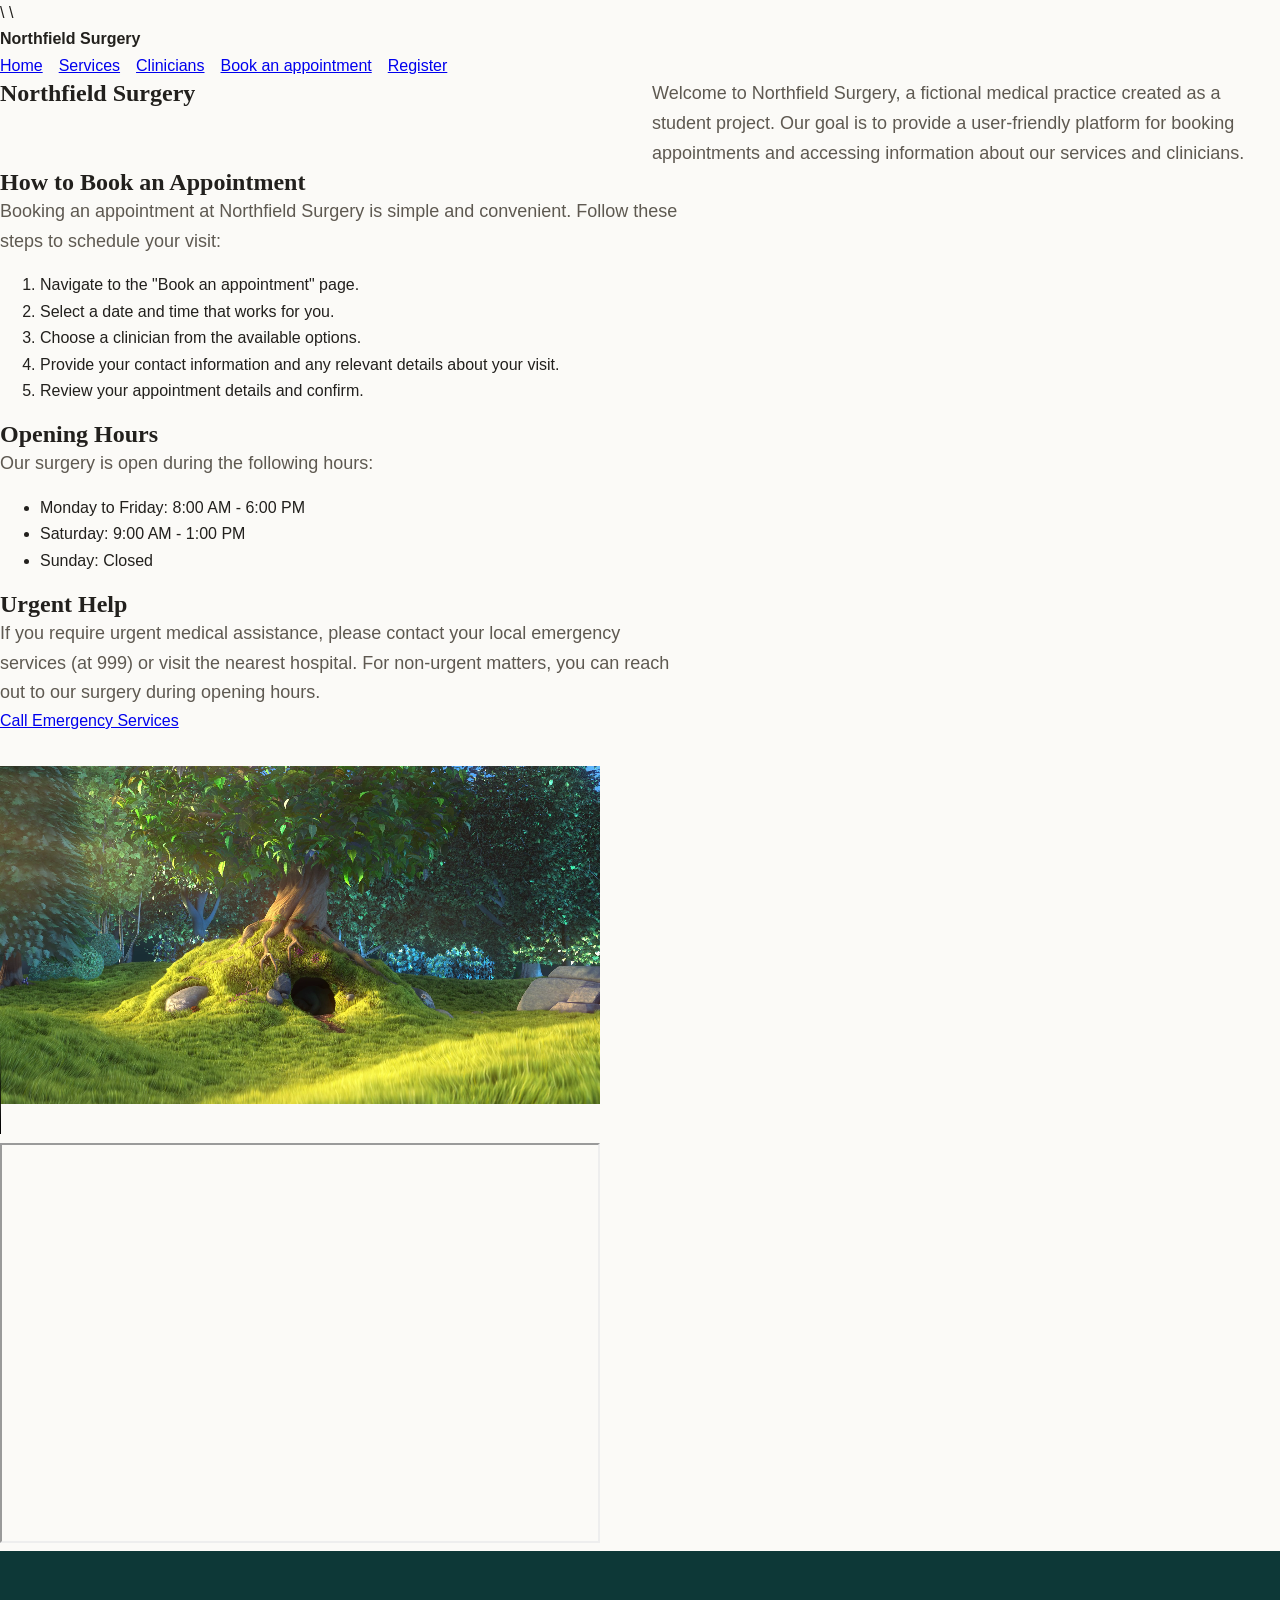
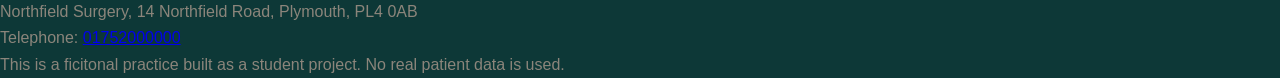
<file: index.html>
<!DOCTYPE html>
<html lang="en">
<head>
    <meta charset="UTF-8">
    <meta name="viewport" content="width=device-width, initial-scale=1.0">
    <title>Northfield Surgery | Book an appointment online</title>
    <link rel="stylesheet"
      href="assets/css/style.css">
    <script src="assets/js/data.js" defer></script>\
    <script src="assets/js/app.js" defer></script>\
</head>
<body>
    <header>
        <p><strong>Northfield Surgery</strong></p>

        <nav>
            <ul>
                <li><a href="index.html">Home</a></li>
                <li><a href="services.html">Services</a></li>
                <li><a href="clinicians.html">Clinicians</a></li>
                <li><a href="book.html">Book an appointment</a></li>
                <li><a href="register.html">Register</a></li>
            </ul>
        </nav>
    </header>

    <main>
        <section class="hero grid grid-cols-1 md:grid-cols-[7fr_5fr] gap-5 items-start">
            <h1 >Northfield Surgery</h1>
            <p class="lead">Welcome to Northfield Surgery, a fictional medical practice created as a student project. Our goal is to provide a user-friendly platform for booking appointments and accessing information about our services and clinicians.</p>
        </section>
        <section>
            <h2>How to Book an Appointment</h2>
            <p class="lead">Booking an appointment at Northfield Surgery is simple and convenient. Follow these steps to schedule your visit:</p>
            <ol>
                <li>Navigate to the "Book an appointment" page.</li>
                <li>Select a date and time that works for you.</li>
                <li>Choose a clinician from the available options.</li>
                <li>Provide your contact information and any relevant details about your visit.</li>
                <li>Review your appointment details and confirm.</li>
            </ol>
        </section>
        <section>
            <h2>Opening Hours</h2>
            <p class="lead">Our surgery is open during the following hours:</p>
            <ul>
                <li>Monday to Friday: 8:00 AM - 6:00 PM</li>
                <li>Saturday: 9:00 AM - 1:00 PM</li>
                <li>Sunday: Closed</li>
            </ul>
        </section>
        <section>
            <h2>Urgent Help</h2>
            <p class="lead">If you require urgent medical assistance, please contact your local emergency services (at 999) or visit the nearest hospital. For non-urgent matters, you can reach out to our surgery during opening hours.</p>
            <a href="tel:999">Call Emergency Services</a>
        </section>
        <section>
            <video controls width="600" height="400" title="Video of Northfield Surgery (Video is a placeholder and does not represent the actual surgery)" alt="Video of Northfield Surgery (Video is a placeholder and does not represent the actual surgery)">
                <source src="Big_Buck_Bunny_1080_10s_30MB.mp4" type="video/mp4"
                title="Video of Northfield Surgery (Video is a placeholder and does not represent the actual surgery)" alt="Video of Northfield Surgery (Video is a placeholder and does not represent the actual surgery)">
                <p>Your browser does not support the video</p>

            </video>
        </section>
        <iframe
            src="https://www.openstreetmap.org/export/embed.html"
            title="Map showing Northfield Surgery"
            width="600" height="400"
            loading="lazy">
        </iframe>
   
    </main>

    
    <footer>
        <p>Northfield Surgery, 14 Northfield Road, Plymouth, PL4 0AB</p>
        <p>Telephone: <a href="tel:01752000000">01752000000</a></p>
        <p>This is a ficitonal practice built as a student project. No real patient data is used.</p>
    </footer>


</body>
</html>
</file>
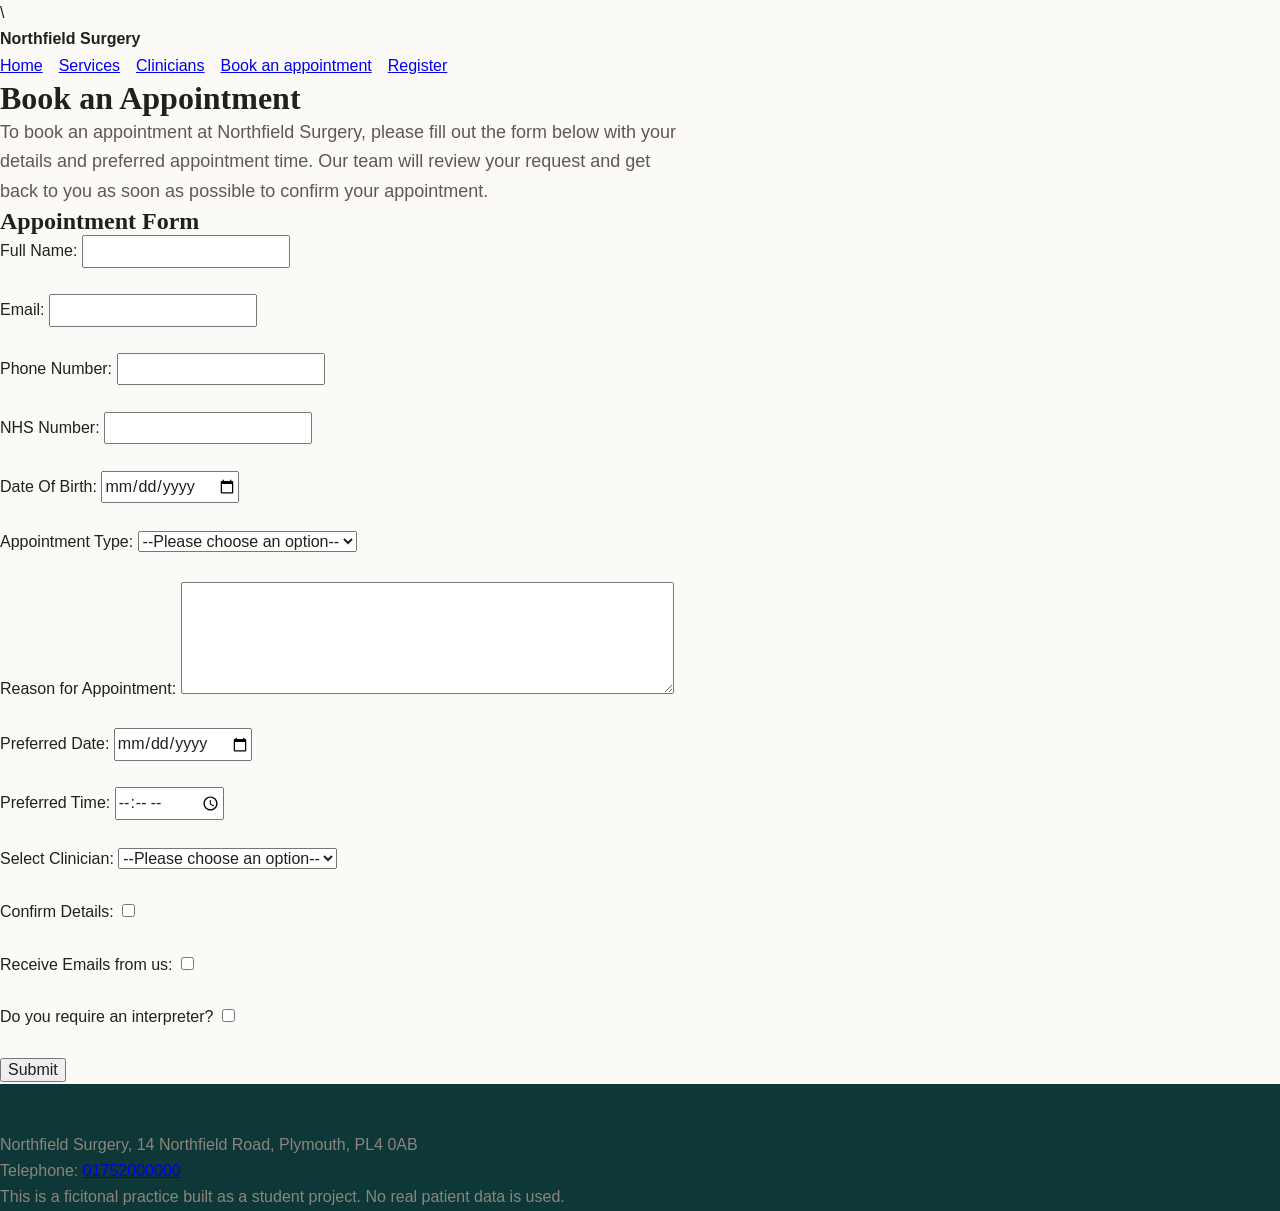
<file: book.html>
<!DOCTYPE html>
<html lang="en">
<head>
    <meta charset="UTF-8">
    <meta name="viewport" content="width=device-width, initial-scale=1.0">
    <title>Northfield Surgery | Book an appointment online</title>
    <link rel="stylesheet"
      href="assets/css/style.css">
    <script src="assets/js/data.js" defer></script>\
    <script src="assets/js/app.js" defer></script>
</head>
<body>
    <header>
        <p><strong>Northfield Surgery</strong></p>

        <nav>
            <ul>
                <li><a href="index.html">Home</a></li>
                <li><a href="services.html">Services</a></li>
                <li><a href="clinicians.html">Clinicians</a></li>
                <li><a href="book.html">Book an appointment</a></li>
                <li><a href="register.html">Register</a></li>
            </ul>
        </nav>
    </header>

    <main>

        <h1>Book an Appointment</h1>
        <p class="lead">To book an appointment at Northfield Surgery, please fill out the form below with your details and preferred appointment time. Our team will review your request and get back to you as soon as possible to confirm your appointment.</p>
        <section>
            <h2>Appointment Form</h2>
            <form action="submit_appointment.php" method="post">
                <label for="name">Full Name:</label>
                <input type="text" id="name" name="name" required><br><br>

                <label for="email">Email:</label>
                <input type="email" id="email" name="email" required><br><br>

                <label for="phone">Phone Number:</label>
                <input type="tel" id="phone" name="phone" required><br><br>

                <label for="NHS">NHS Number:</label>
                <input type="text" id="NHS" name="NHS" required pattern="[0-9]{10}"><br><br>

                <label for="dob">Date Of Birth:</label>
                <input type="date" id="dob" name="dob" required><br><br>

                <Label for="apptype">Appointment Type:</label>
                <select id="apptype" name="apptype" required>
                    <option value="">--Please choose an option--</option>
                    <option value="general">General Consultation</option>
                    <option value="specialist">Specialist Consultation</option>
                    <option value="screening">Health Screening</option>
                    <option value="vaccination">Vaccination</option>
                </select><br><br>

                <label for="reason">Reason for Appointment:</label>
                <textarea id="reason" name="reason" rows="4" cols="50" required></textarea><br><br>

                <label for="date">Preferred Date:</label>
                <input class='slot'type="date" id="date" name="date" required min="10/2/2026" max="10/2/2027"><br><br>

                <label for="time">Preferred Time:</label>
                <input class='slot' type="time" id="time" name="time" required><br><br>

                <label for="clinician">Select Clinician:</label>
                <select id="clinician" name="clinician" required>
                    <option value="">--Please choose an option--</option>
                    <option value="dave_martinez">Dave Martinez</option>
                    <option value="lucy_kushinada">Lucy Kushinada</option>
                    <option value="rebecca">Rebecca</option>
                    <option value="katsuo_tanaka">Katsuo Tanaka</option>
                </select><br><br>

                <label for="confirmDetail">Confirm Details:</label>
                <input type="checkbox" id="confirmDetail" name="confirmDetail" required><br><br>

                <label for="contact">Receive Emails from us:</label>
                <input type="checkbox" id="contact" name="contact"><br><br>

                <label for="interpreterReq">Do you require an interpreter?</label>
                <input type="checkbox" id="interpreterReq" name="interpreterReq"><br><br>

                <input type="submit" value="Submit">
            </form>
        </section>
    </main>
    
    <footer>
        <p>Northfield Surgery, 14 Northfield Road, Plymouth, PL4 0AB</p>
        <p>Telephone: <a href="tel:01752000000">01752000000</a></p>
        <p>This is a ficitonal practice built as a student project. No real patient data is used.</p>
    </footer>

    
</body>
</html>
</file>
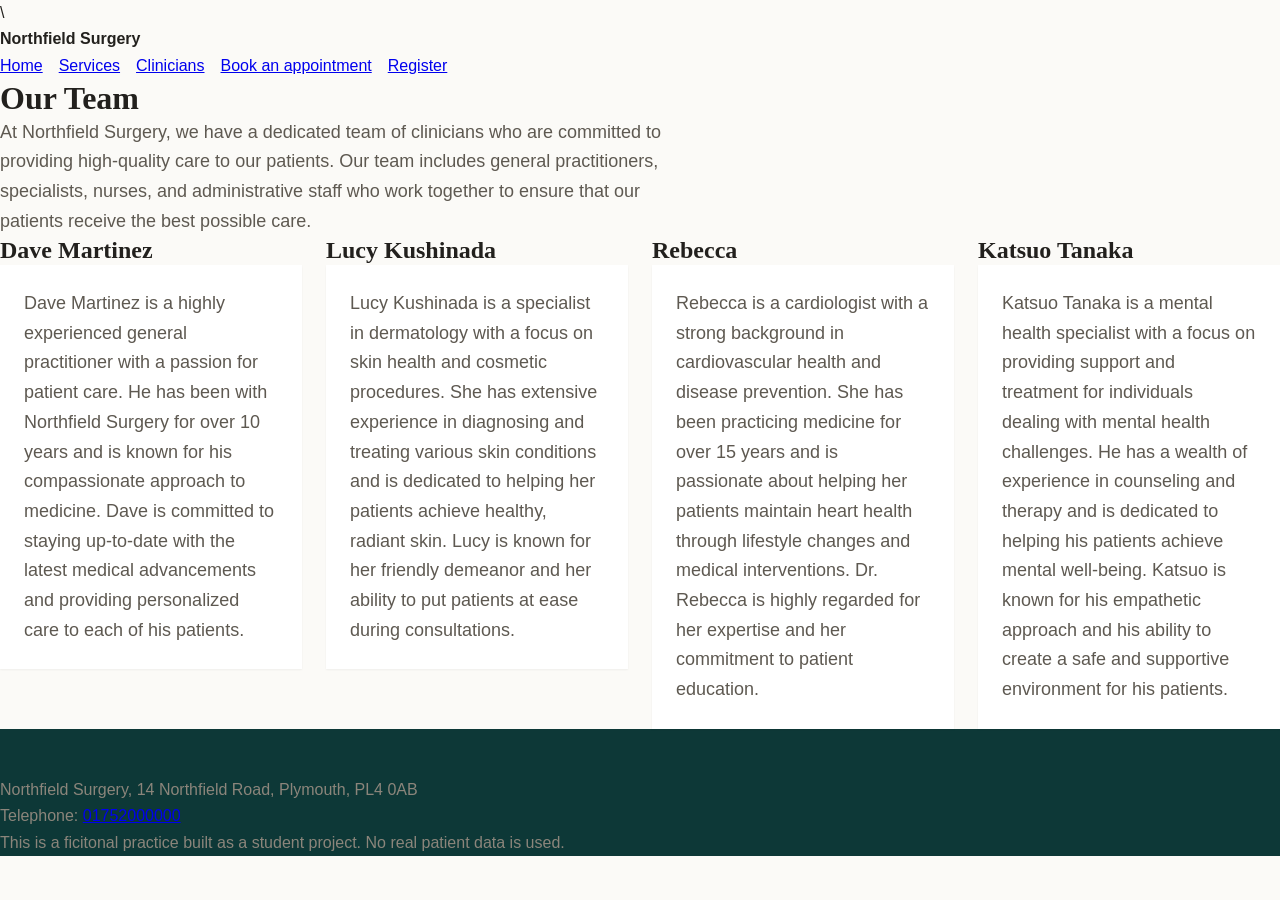
<file: clinicians.html>
<!DOCTYPE html>
<html lang="en">
<head>
    <meta charset="UTF-8">
    <meta name="viewport" content="width=device-width, initial-scale=1.0">
    <title>Northfield Surgery | Book an appointment online</title>
    <link rel="stylesheet"
      href="assets/css/style.css">
    <script src="assets/js/data.js" defer></script>\
    <script src="assets/js/app.js" defer></script>
</head>
<body>
    <header>
        <p><strong>Northfield Surgery</strong></p>

        <nav>
            <ul>
                <li><a href="index.html">Home</a></li>
                <li><a href="services.html">Services</a></li>
                <li><a href="clinicians.html">Clinicians</a></li>
                <li><a href="book.html">Book an appointment</a></li>
                <li><a href="register.html">Register</a></li>
            </ul>
        </nav>
    </header>

    <main>

        <h1>Our Team</h1>
        <p class="lead">At Northfield Surgery, we have a dedicated team of clinicians who are committed to providing high-quality care to our patients. Our team includes general practitioners, specialists, nurses, and administrative staff who work together to ensure that our patients receive the best possible care.</p>
        <div class="grid">
            <section class="Dave">
                <h2>Dave Martinez</h2>
                <p class="lead card">Dave Martinez is a highly experienced general practitioner with a passion for patient care. He has been with Northfield Surgery for over 10 years and is known for his compassionate approach to medicine. Dave is committed to staying up-to-date with the latest medical advancements and providing personalized care to each of his patients.</p>
            </section>
            <section class="Lucy">
                <h2>Lucy Kushinada</h2>
                <p class="lead card">Lucy Kushinada is a specialist in dermatology with a focus on skin health and cosmetic procedures. She has extensive experience in diagnosing and treating various skin conditions and is dedicated to helping her patients achieve healthy, radiant skin. Lucy is known for her friendly demeanor and her ability to put patients at ease during consultations.</p>
            </section>
            <section class="Rebecca">
                <h2>Rebecca</h2>
                <p class="lead card">Rebecca is a cardiologist with a strong background in cardiovascular health and disease prevention. She has been practicing medicine for over 15 years and is passionate about helping her patients maintain heart health through lifestyle changes and medical interventions. Dr. Rebecca is highly regarded for her expertise and her commitment to patient education.</p>
            </section>
            <section class="Katsuo">
                <h2>Katsuo Tanaka</h2>
                <p class="lead card" >Katsuo Tanaka is a mental health specialist with a focus on providing support and treatment for individuals dealing with mental health challenges. He has a wealth of experience in counseling and therapy and is dedicated to helping his patients achieve mental well-being. Katsuo is known for his empathetic approach and his ability to create a safe and supportive environment for his patients.</p>
        </section>
        </div>
    </main>
    
    <footer>
        <p>Northfield Surgery, 14 Northfield Road, Plymouth, PL4 0AB</p>
        <p>Telephone: <a href="tel:01752000000">01752000000</a></p>
        <p>This is a ficitonal practice built as a student project. No real patient data is used.</p>
    </footer>

    
</body>
</html>
</file>
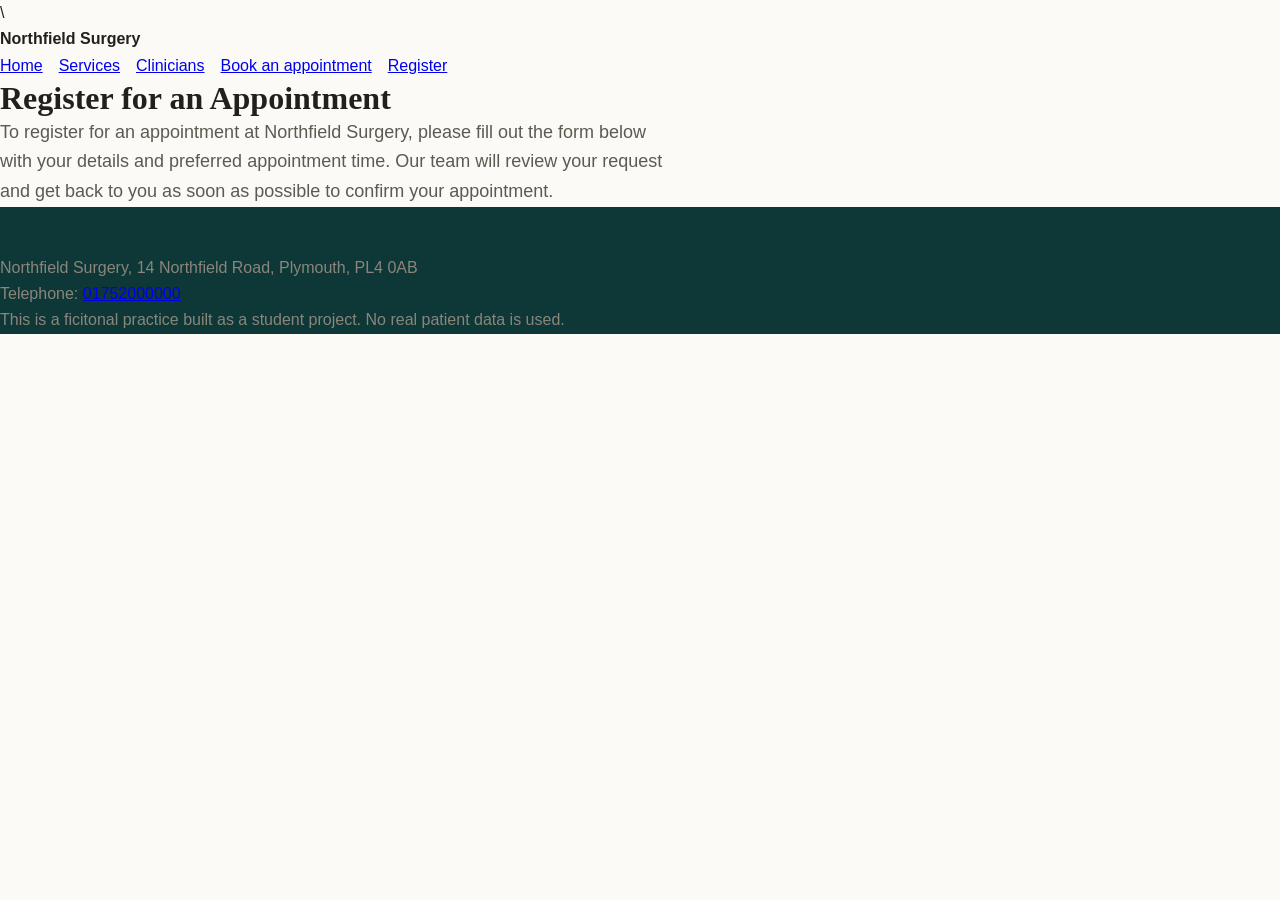
<file: register.html>
<!DOCTYPE html>
<html lang="en">
<head>
    <meta charset="UTF-8">
    <meta name="viewport" content="width=device-width, initial-scale=1.0">
    <title>Northfield Surgery | Book an appointment online</title>
    <link rel="stylesheet"
      href="assets/css/style.css">
    <script src="assets/js/data.js" defer></script>\
    <script src="assets/js/app.js" defer></script>
</head>
<body>
    <header>
        <p><strong>Northfield Surgery</strong></p>

        <nav>
            <ul>
                <li><a href="index.html">Home</a></li>
                <li><a href="services.html">Services</a></li>
                <li><a href="clinicians.html">Clinicians</a></li>
                <li><a href="book.html">Book an appointment</a></li>
                <li><a href="register.html">Register</a></li>
            </ul>
        </nav>
    </header>

    <main>

        <h1>Register for an Appointment</h1>
        <p class="lead">To register for an appointment at Northfield Surgery, please fill out the form below with your details and preferred appointment time. Our team will review your request and get back to you as soon as possible to confirm your appointment.</p>

        
    </main>
    
    <footer>
        <p>Northfield Surgery, 14 Northfield Road, Plymouth, PL4 0AB</p>
        <p>Telephone: <a href="tel:01752000000">01752000000</a></p>
        <p>This is a ficitonal practice built as a student project. No real patient data is used.</p>
    </footer>

    
</body>
</html>
</file>
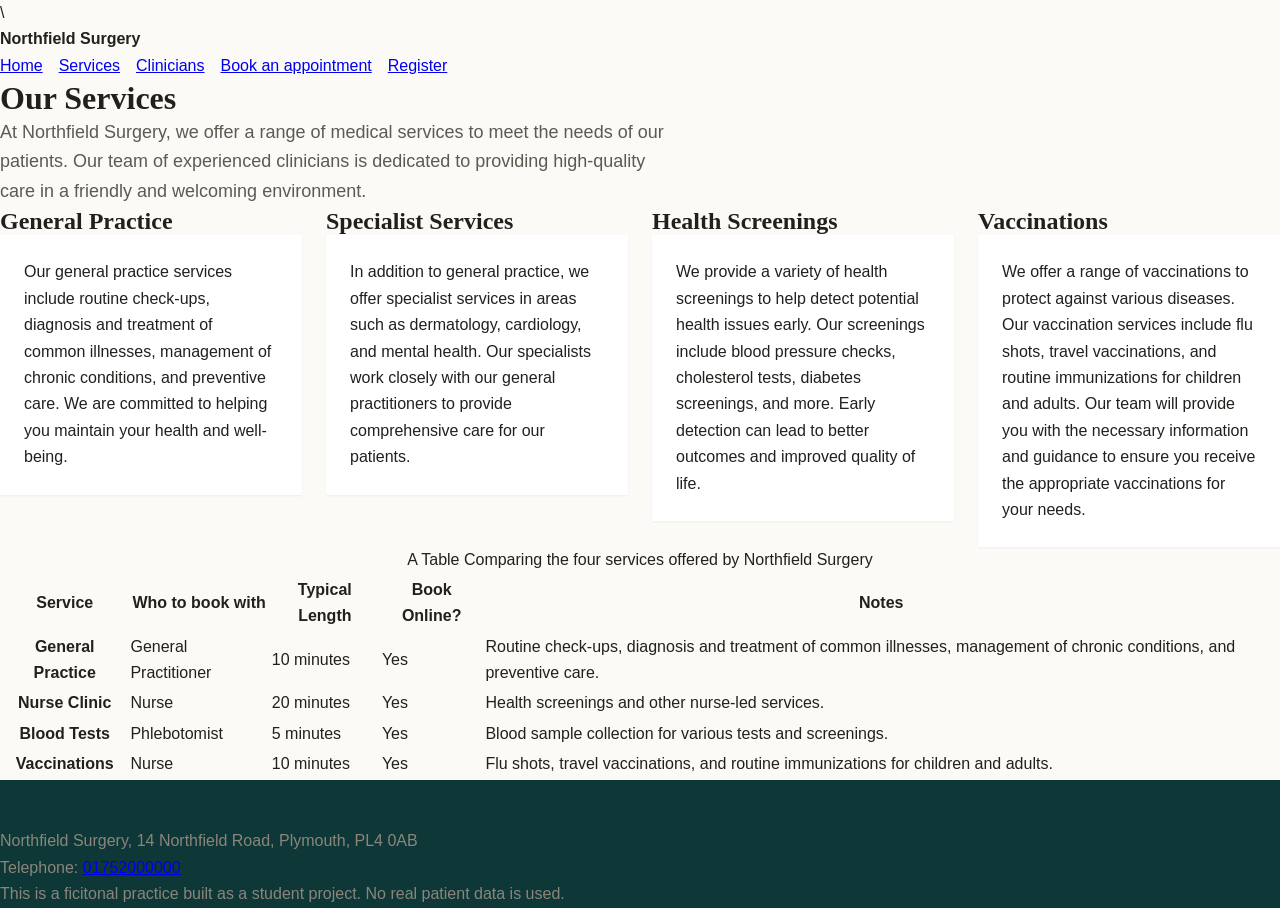
<file: services.html>
<!DOCTYPE html>
<html lang="en">
<head>
    <meta charset="UTF-8">
    <meta name="viewport" content="width=device-width, initial-scale=1.0">
    <title>Northfield Surgery | Book an appointment online</title>
    <link rel="stylesheet"
      href="assets/css/style.css">
    <script src="assets/js/data.js" defer></script>\
    <script src="assets/js/app.js" defer></script>
</head>
<body>
    <header>
        <p><strong>Northfield Surgery</strong></p>

        <nav>
            <ul>
                <li><a href="index.html">Home</a></li>
                <li><a href="services.html">Services</a></li>
                <li><a href="clinicians.html">Clinicians</a></li>
                <li><a href="book.html">Book an appointment</a></li>
                <li><a href="register.html">Register</a></li>
            </ul>
        </nav>
    </header>

    <main>        
        <h1>Our Services</h1>
        <p class="lead">At Northfield Surgery, we offer a range of medical services to meet the needs of our patients. Our team of experienced clinicians is dedicated to providing high-quality care in a friendly and welcoming environment.</p>
        <div class="grid">    
            <section>
                <h2>General Practice</h2>
                <p class="card">Our general practice services include routine check-ups, diagnosis and treatment of common illnesses, management of chronic conditions, and preventive care. We are committed to helping you maintain your health and well-being.</p>
            </section>
            <section>
                <h2>Specialist Services</h2>
                <p class="card">In addition to general practice, we offer specialist services in areas such as dermatology, cardiology, and mental health. Our specialists work closely with our general practitioners to provide comprehensive care for our patients.</p>
            </section>
            <section>
                <h2>Health Screenings</h2>
                <p class="card">We provide a variety of health screenings to help detect potential health issues early. Our screenings include blood pressure checks, cholesterol tests, diabetes screenings, and more. Early detection can lead to better outcomes and improved quality of life.</p>
            </section>
            <section>
                <h2>Vaccinations</h2>
                <p class="card">We offer a range of vaccinations to protect against various diseases. Our vaccination services include flu shots, travel vaccinations, and routine immunizations for children and adults. Our team will provide you with the necessary information and guidance to ensure you receive the appropriate vaccinations for your needs.</p>
            </section>
        </div>

        <section>
            <table>
                <caption>A Table Comparing the four services offered by Northfield Surgery</caption>
                <thead>
                    <tr>
                        <th scope="col">Service</th>
                        <th scope="col">Who to book with</th>
                        <th scope="col">Typical Length</th>
                        <th scope="col">Book Online?</th>
                        <th scope="col">Notes</th>
                    </tr>
                </thead>
                <tbody>
                    <tr>
                        <th scope="row">General Practice</th>
                        <td>General Practitioner</td>
                        <td>10 minutes</td>
                        <td>Yes</td>
                        <td>Routine check-ups, diagnosis and treatment of common illnesses, management of chronic conditions, and preventive care.</td>
                    </tr>
                    <tr>
                        <th scope="row">Nurse Clinic</th>
                        <td>Nurse</td>
                        <td>20 minutes</td>
                        <td>Yes</td>
                        <td>Health screenings and other nurse-led services.</td>
                    </tr>
                    <tr>
                        <th scope="row">Blood Tests</th>
                        <td>Phlebotomist</td>
                        <td>5 minutes</td>
                        <td>Yes</td>
                        <td>Blood sample collection for various tests and screenings.</td>
                    </tr>
                    <tr>
                        <th scope="row">Vaccinations</th>
                        <td>Nurse</td>
                        <td>10 minutes</td>
                        <td>Yes</td>
                        <td>Flu shots, travel vaccinations, and routine immunizations for children and adults.</td>
                    </tr>
                </tbody>
            </table>
        </section>
    </main>
    
    <footer>
        <p>Northfield Surgery, 14 Northfield Road, Plymouth, PL4 0AB</p>
        <p>Telephone: <a href="tel:01752000000">01752000000</a></p>
        <p>This is a ficitonal practice built as a student project. No real patient data is used.</p>
    </footer>

    
</body>
</html>
</file>
<file: assets/css/style.css>
:root {
  /* Colour */
--brand:        #14504f;
--brand-dark:   #0d3837;
--brand-light:  #e7f0ef;
--accent:       #b0543c;
--accent-dark:  #8f4330;

--paper:        #fbfaf7;
--surface:      #ffffff;
--surface-sunk: #f4f2ed;
--line:         #ddd8ce;

--ink:          #22201d;
--ink-soft:     #5e5951;
--ink-faint:    #8b857b;

  /* Type */
--font-head: "Source Serif 4", Georgia, serif;
--font-body: Inter, -apple-system, "Segoe UI", Roboto, Arial, sans-serif;

/* A modular scale, ratio 1.25 */
--text-sm:   0.875rem;
--text-base: 1rem;
--text-lg:   1.125rem;
--text-xl:   1.375rem;
--text-2xl:  1.75rem;
--text-3xl:  2.25rem;
--text-4xl:  3rem;

  /* Space - an 8px base */
--space-1: 0.5rem;
--space-2: 1rem;
--space-3: 1.5rem;
--space-4: 2rem;
--space-5: 3rem;
--space-6: 4.5rem;

--radius: 8px;
--container: 1140px;
}
*,
*::before,
*::after {
box-sizing: border-box;
}

body, h1, h2, h3, h4, p, figure, blockquote, dl, dd {
margin: 0;
}

html {
scroll-padding-top: 5.5rem;
}

body {
background-color: var(--paper);
color: var(--ink);
font-family: var(--font-body);
font-size: var(--text-base);
line-height: 1.65;
min-height: 100vh;
}

img, picture, svg {
max-width: 100%;
display: block;
height: auto;
}

input, button, textarea, select {
font: inherit;
color: inherit;
}

:focus-visible {
outline: 3px solid var(--accent);
outline-offset: 2px;
}
.visually-hidden {
position: absolute !important;
width: 1px;
height: 1px;
padding: 0;
margin: -1px;
overflow: hidden;
clip: rect(0, 0, 0, 0);
white-space: nowrap;
border: 0;
}


h1,h2,h3,h4 {
font-family: var(--font-head);
line-height: 1.2;
}
p {
    max-width: 68ch;
}
link {
color: var(--brand);
text-underline-offset: 3px;
}
footer {
    background-color: var(--brand-dark);
    color: var(--ink-faint);
    padding-top: var(--space-5);
}
.lead {
    font-size: var(--text-lg);
    color: var(--ink-soft);
}
.page {
display: grid;
gap: var(--space-3);
grid-template-columns: 1fr 3fr;
grid-template-areas:
    "header  header"
    "sidebar main"
    "footer  footer";
}
.page > header  { grid-area: header;  position: sticky; top: 0; z-index: 50}
.page > .side   { grid-area: sidebar; }
.page > main    { grid-area: main;    }
.page > footer  { grid-area: footer;  }
@media (max-width: 48em) {
.page {
    grid-template-columns: 1fr;
    grid-template-areas:
    "header"
    "main"
    "sidebar"
    "footer";
}
}
.container {
width: 100%;
max-width: var(--container);
margin-inline: auto;
padding-inline: var(--space-2);
}
.section { padding-block: var(--space-6); }
.grid {
display: grid;
gap: var(--space-3);
grid-template-columns: repeat(auto-fit, minmax(var(--col, 260px), 1fr));
}
.site-header__inner{
display: flex;
justify-content: space-between;
align-items: center;
}
nav {
display: flex;
gap: var(--space-2);
}

nav ul  {
display: flex;
}
.card {
background-color: var(--surface);
border-radius: var(--line) 1px;
padding: var(--space-3);
box-shadow: 0 1px 2px rgba(0,0,0,0.05);
only :hover {
    transform: translateY(-2px);
    box-shadow: 0 4px 6px rgba(0,0,0,0.1);
}
transition: transform 0.2s ease, box-shadow 0.2s ease;
}
/* The radio is visually hidden but still focusable and
still announced. Do NOT use display:none - that would
remove it from the tab order entirely.               */
.slot input {
position: absolute;
opacity: 0;
width: 1px;
height: 1px;
}

.slots {
display: grid;
gap: 0.5rem;
grid-template-columns: repeat(auto-fill, minmax(6rem, 1fr));
}

.slot__label {
display: block;
text-align: center;
padding: 0.5rem 0.25rem;
border: 1px solid var(--line);
border-radius: var(--radius);
background: var(--surface);
font-variant-numeric: tabular-nums;
cursor: pointer;
transition: all 0.12s ease;
}

/* The + combinator: the label immediately after a checked input */
.slot input:checked + .slot__label {
background: var(--brand);
border-color: var(--brand);
color: white;
font-weight: 600;
}

/* Keyboard focus must still be visible */
.slot input:focus-visible + .slot__label {
outline: 3px solid var(--accent);
outline-offset: 2px;
}
.container {
    max-width: var(--container);
    margin-inline: auto;
    padding-inline: var(--space-2);
}
.nav__link {
    color: var(--ink)
}
.nav__link:hover {
    color: var(--brand)
}
.btn {
    background-color: var(--brand);
    color: var(--paper);
    padding: var(--space-1) var(--space-3);
    border-radius: var(--radius);
    cursor: pointer;
}
.btn:hover {
    background-color: var(--brand-dark);
}
.btn--accent {
    background-color: var(--accent);
}
nav ul {
    list-style:  none;
    padding: 0;
    margin: 0;
    display: flex;
    gap: var(--space-2);
}
.container {
    max-width: var(--container);
    margin-inline: auto;
    padding-inline: var(--space-2);
}
.nav__link {
    color: var(--ink)
}
.nav__link:hover {
    color: var(--brand)
}
.btn {
    background-color: var(--brand);
    color: var(--paper);
    padding: var(--space-1) var(--space-3);
    border-radius: var(--radius);
    cursor: pointer;
}
.btn:hover {
    background-color: var(--brand-dark);
}
.btn--accent {
    background-color: var(--accent);
}
nav ul {
    list-style:  none;
    padding: 0;
    margin: 0;
    display: flex;
    gap: var(--space-2);
}
</file>
